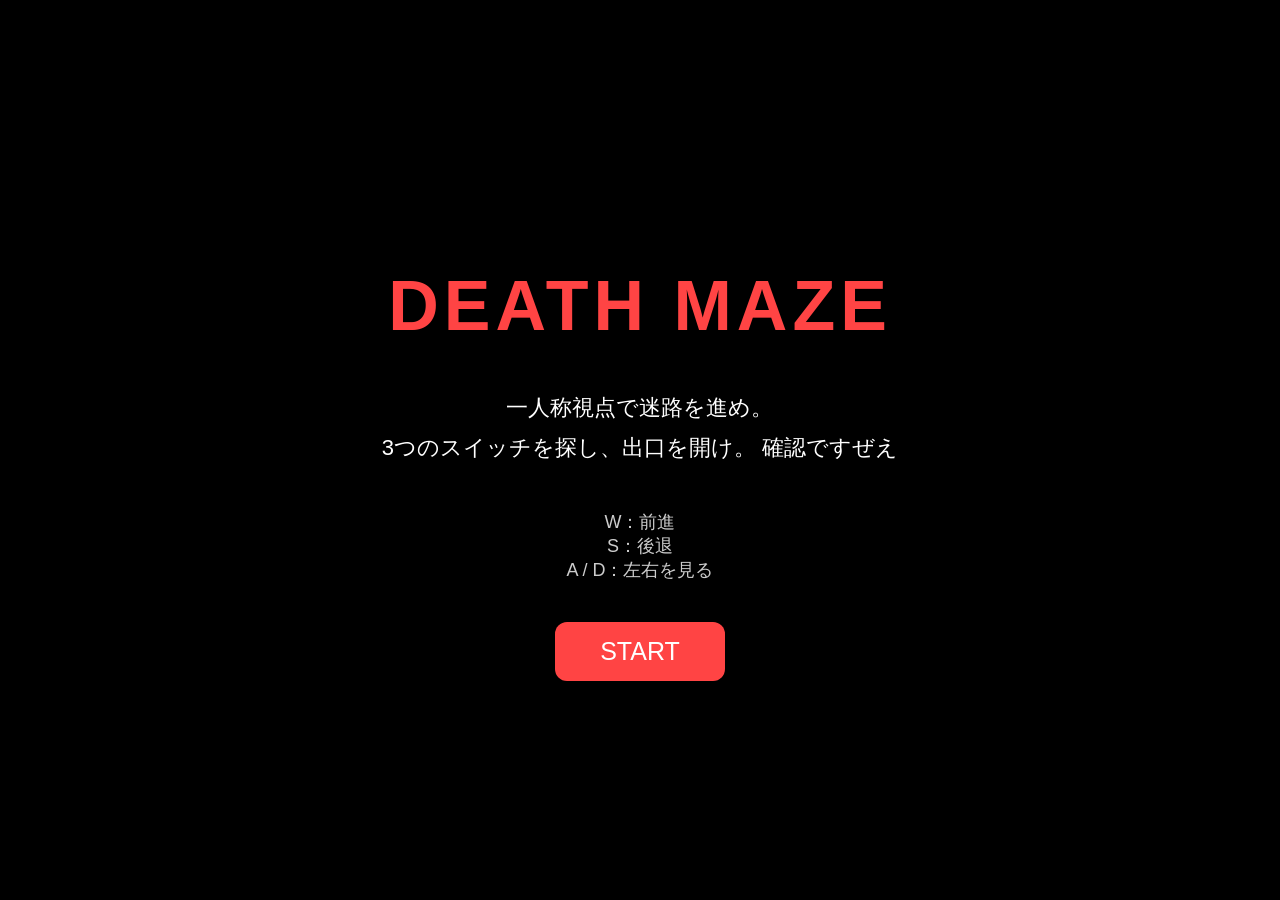
<file: index.html>
<!-- HTML -->
<!DOCTYPE html>
<html lang="ja">
<head>
  <meta charset="UTF-8">
  <title>Death Maze</title>
  <link rel="stylesheet" href="style.css">
</head>
<body>

<div id="startScreen">
  <h1>DEATH MAZE</h1>
  <p>
    一人称視点で迷路を進め。<br>
    3つのスイッチを探し、出口を開け。
    確認ですぜえ
  </p>

  <div class="controls">
    W：前進<br>
    S：後退<br>
    A / D：左右を見る
  </div>

  <button id="startBtn">START</button>
</div>

<div id="message"></div>

<canvas id="game"></canvas>

<script src="script.js"></script>
</body>
</html>
</file>
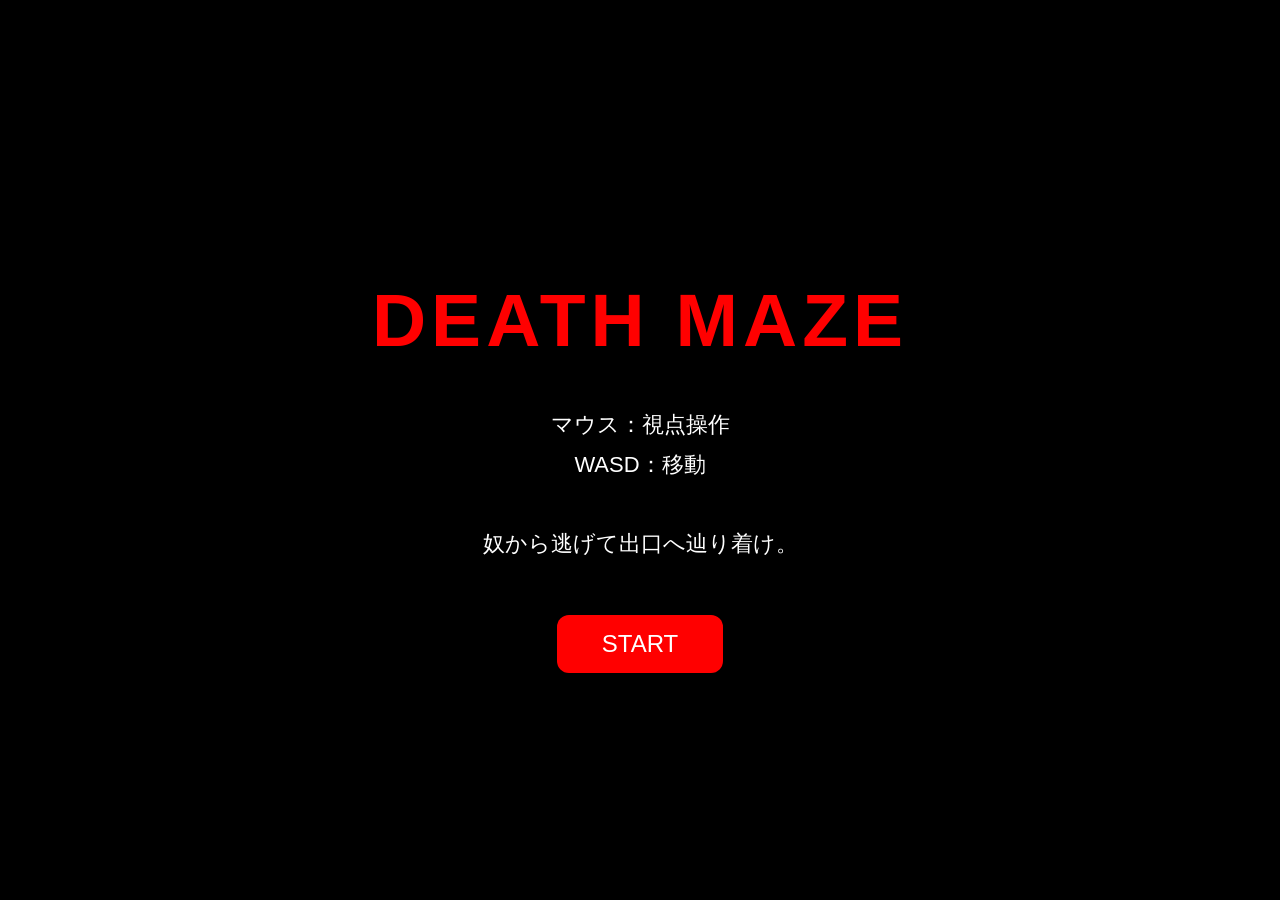
<file: function.html>
<!DOCTYPE html>
<html lang="ja">
<head>
<meta charset="UTF-8">
<title>DEATH MAZE</title>

<style>

body{
  margin:0;
  overflow:hidden;
  background:black;
  font-family:sans-serif;
  cursor:none;
}

canvas{
  display:block;
}

#menu{
  position:fixed;
  inset:0;
  background:rgba(0,0,0,0.94);

    display:flex;
  flex-direction:column;
  justify-content:center;
  align-items:center;

  color:white;
  text-align:center;

  z-index:10;
}

#menu h1{
  color:red;
  font-size:75px;
  margin-bottom:20px;
  letter-spacing:5px;
}

#menu p{
  font-size:22px;
  line-height:1.8;
}

button{
    margin-top:30px;
  padding:15px 45px;
  border:none;
  border-radius:12px;
  background:red;
  color:white;
  font-size:24px;
  cursor:pointer;
}

#info{
  position:fixed;
  top:20px;
  left:50%;
  transform:translateX(-50%);

  background:rgba(0,0,0,0.6);
  color:white;

  padding:12px 22px;
  border-radius:10px;

  font-size:22px;

  z-index:5;
}

</style>
</head>
<body>

<div id="menu">

  <h1>DEATH MAZE</h1>

  <p>
    マウス：視点操作<br>
    WASD：移動<br><br>

    奴から逃げて出口へ辿り着け。
    </p>

  <button id="startBtn">
    START
  </button>

</div>

<div id="info"></div>

<canvas id="game"></canvas>

<script>

const canvas = document.getElementById("game");
const ctx = canvas.getContext("2d");

canvas.width = innerWidth;
canvas.height = innerHeight;

const TILE = 100;

const map = [
    "################",
"#S       #    E#",
"# ###### # #####",
"#      # #     #",
"###### # ##### #",
"#      #       #",
"# #### #########",
"#              #",
"################"

];

const startPlayer = {
  x:TILE * 1.5,
  y:TILE * 1.5,
  angle:0
};

const startEnemy = {
  x:TILE * 13.5,
  y:TILE * 7.5
};

let player;
let enemy;

let keys = {};
let playing = false;

const info = document.getElementById("info");
const menu = document.getElementById("menu");

resetGame();

function resetGame(){

  player = {

    x:startPlayer.x,
    y:startPlayer.y,
    angle:startPlayer.angle
  };

  enemy = {

    x:startEnemy.x,
    y:startEnemy.y,
    speed:1.2
  };
}

function showMessage(text){

  info.textContent = text;

  clearTimeout(info.timer);

  info.timer = setTimeout(()=>{

    info.textContent = "";

  },2000);
}

function startGame(){

  resetGame();

   menu.style.display = "none";

  playing = true;

  canvas.requestPointerLock();

  showMessage("逃げろ...");
}

document.getElementById("startBtn").onclick = ()=>{

  startGame();
};

document.addEventListener("mousemove", e=>{

  if(document.pointerLockElement === canvas){

    player.angle += e.movementX * 0.0025;
  }
});

addEventListener("keydown", e=>{

  keys[e.key.toLowerCase()] = true;
});

addEventListener("keyup", e=>{

  keys[e.key.toLowerCase()] = false;
});

function isWall(x,y){

  const gx = Math.floor(x / TILE);
  const gy = Math.floor(y / TILE);

  if(!map[gy]) return true;

  return map[gy][gx] === "#";
}

function movePlayer(){

  let speed = 3;

  let nx = player.x;
  let ny = player.y;

  if(keys["w"]){

    nx += Math.cos(player.angle) * speed;
    ny += Math.sin(player.angle) * speed;
  }

  if(keys["s"]){

    nx -= Math.cos(player.angle) * speed;
    ny -= Math.sin(player.angle) * speed;
  }

  if(keys["a"]){

    nx += Math.cos(player.angle - Math.PI/2) * speed;
    ny += Math.sin(player.angle - Math.PI/2) * speed;
  }

  if(keys["d"]){

    nx += Math.cos(player.angle + Math.PI/2) * speed;
    ny += Math.sin(player.angle + Math.PI/2) * speed;
  }

  if(!isWall(nx, player.y)){

    player.x = nx;
  }

  if(!isWall(player.x, ny)){

    player.y = ny;
  }

  checkGoal();
}

function moveEnemy(){

  let dx = player.x - enemy.x;
  let dy = player.y - enemy.y;

  let dist = Math.hypot(dx,dy);

  dx /= dist;
  dy /= dist;

  let nx = enemy.x + dx * enemy.speed;
  let ny = enemy.y + dy * enemy.speed;

  if(!isWall(nx, enemy.y)){

    enemy.x = nx;
  }

  if(!isWall(enemy.x, ny)){

    enemy.y = ny;
  }

  // 狭い当たり判定
  if(dist < 22){

    gameOver();
  }
}

function checkGoal(){

  const gx = Math.floor(player.x / TILE);
  const gy = Math.floor(player.y / TILE);

  if(map[gy][gx] === "E"){

    finishGame();
  }
}

function finishGame(){

  playing = false;

  document.exitPointerLock();

  menu.style.display = "flex";

  menu.innerHTML = `

    <h1>ESCAPE</h1>

    <p>
      脱出成功
    </p>

    <button onclick="retryGame()">
      RETRY
    </button>
  `;
}

function gameOver(){

  playing = false;

  document.exitPointerLock();

  menu.style.display = "flex";

  menu.innerHTML = `

    <h1>GAME OVER</h1>

    <p>
      捕まった...
    </p>

    <button onclick="retryGame()">
      RETRY
    </button>
  `;
}

function retryGame(){

  menu.innerHTML = `

    <h1>DEATH MAZE</h1>

    <p>
      マウス：視点操作<br>
      WASD：移動<br><br>

      奴から逃げて出口へ辿り着け。
    </p>

    <button id="restartBtn">
      START
    </button>
  `;

  document.getElementById("restartBtn")
  .onclick = ()=>{

    startGame();
  };

  startGame();
}

function drawWorld(){

  // 空
  ctx.fillStyle = "#87ceeb";

  ctx.fillRect(
    0,
    0,
    canvas.width,
    canvas.height/2
  );

  // 地面
  ctx.fillStyle = "#444";

  ctx.fillRect(
    0,
    canvas.height/2,
    canvas.width,
    canvas.height/2
  );

   for(let i=0;i<canvas.width;i++){

    let rayAngle =
      player.angle - 0.55 +
      (i / canvas.width) * 1.1;

    let dist = 0;
    let hit = false;

    while(!hit && dist < 2000){

      dist += 2;

      let rx =
        player.x +
        Math.cos(rayAngle) * dist;

      let ry =
        player.y +
        Math.sin(rayAngle) * dist;

      if(isWall(rx,ry)){

        hit = true;
      }
    }

    let corrected =
      dist *
      Math.cos(rayAngle - player.angle);

    let wallHeight =
      24000 / corrected;

    let shade =
      Math.max(
        40,
        255 - corrected / 4
      );

    ctx.fillStyle =
      `rgb(${shade},${shade},${shade})`;

    ctx.fillRect(

      i,

      canvas.height/2 -
      wallHeight/2,

      1,

      wallHeight
    );
  }
}

function drawEnemy(){

  let dx = enemy.x - player.x;
  let dy = enemy.y - player.y;

  let dist = Math.hypot(dx,dy);

  let angle =
    Math.atan2(dy,dx);

  let relative =
    angle - player.angle;

  while(relative < -Math.PI){

    relative += Math.PI * 2;
  }

    while(relative > Math.PI){

    relative -= Math.PI * 2;
  }

  if(Math.abs(relative) > 0.6){

    return;
  }

  let screenX =
    (relative + 0.6) / 1.2 *
    canvas.width;

  let size =
    9000 / dist;

  let y =
    canvas.height/2 - size/2;

  // 影
  ctx.fillStyle =
    "rgba(0,0,0,0.4)";

  ctx.beginPath();

  ctx.ellipse(

    screenX,
    y + size * 0.95,

    size * 0.28,
    size * 0.10,

    0,
    0,
    Math.PI * 2
  );

  ctx.fill();

  // 足
  ctx.fillStyle = "#111";

  ctx.fillRect(
    screenX - size*0.15,
    y + size*0.55,
    size*0.10,
    size*0.35
  );

  ctx.fillRect(
    screenX + size*0.05,
    y + size*0.55,
    size*0.10,
    size*0.35
  );

  // 胴体
  ctx.fillStyle = "#1a1a1a";

  ctx.fillRect(
    screenX - size*0.22,
    y + size*0.20,
    size*0.44,
    size*0.45
  );

  // 腕
  ctx.fillRect(
    screenX - size*0.33,
    y + size*0.23,
    size*0.10,
    size*0.32
  );

  ctx.fillRect(
    screenX + size*0.23,
    y + size*0.23,
    size*0.10,
    size*0.32
  );

  // 頭
  ctx.fillStyle = "#ddd";

  ctx.beginPath();

  ctx.arc(
    screenX,
    y + size*0.08,
    size*0.16,
    0,
    Math.PI * 2
  );

  ctx.fill();

  // 目
  ctx.fillStyle = "red";

  ctx.beginPath();

  ctx.arc(
    screenX - size*0.05,
    y + size*0.06,
    size*0.02,
    0,
    Math.PI * 2
  );

  ctx.fill();

  ctx.beginPath();

  ctx.arc(
    screenX + size*0.05,
    y + size*0.06,
    size*0.02,
    0,
    Math.PI * 2
  );

  ctx.fill();
}

function loop(){

  if(playing){

    movePlayer();

    moveEnemy();

    drawWorld();

    drawEnemy();
  }

  requestAnimationFrame(loop);
}

loop();

onresize = ()=>{

  canvas.width = innerWidth;
  canvas.height = innerHeight;
};

</script>
</body>
</html>
</file>
<file: style.css>
/* CSS */
body{
  margin:0;
  overflow:hidden;
  background:black;
  font-family:sans-serif;
}

canvas{
  display:block;
}

#startScreen{
  position:fixed;
  inset:0;
  background:rgba(0,0,0,0.92);
  color:white;
  z-index:10;

  display:flex;
  flex-direction:column;
  justify-content:center;
  align-items:center;
  text-align:center;
}

#startScreen h1{
  color:#ff4444;
  font-size:70px;
  margin-bottom:20px;
  letter-spacing:5px;
}

#startScreen p{
  font-size:22px;
  line-height:1.8;
}

.controls{
  margin-top:20px;
  color:#ccc;
  font-size:18px;
}

#startBtn{
  margin-top:40px;
  padding:15px 45px;
  border:none;
  border-radius:12px;
  background:#ff4444;
  color:white;
  font-size:25px;
  cursor:pointer;
}

#message{
  position:fixed;
  top:20px;
  left:50%;
  transform:translateX(-50%);
  color:white;
  background:rgba(0,0,0,0.6);
  padding:12px 20px;
  border-radius:10px;
  font-size:22px;
  z-index:5;
}
</file>
